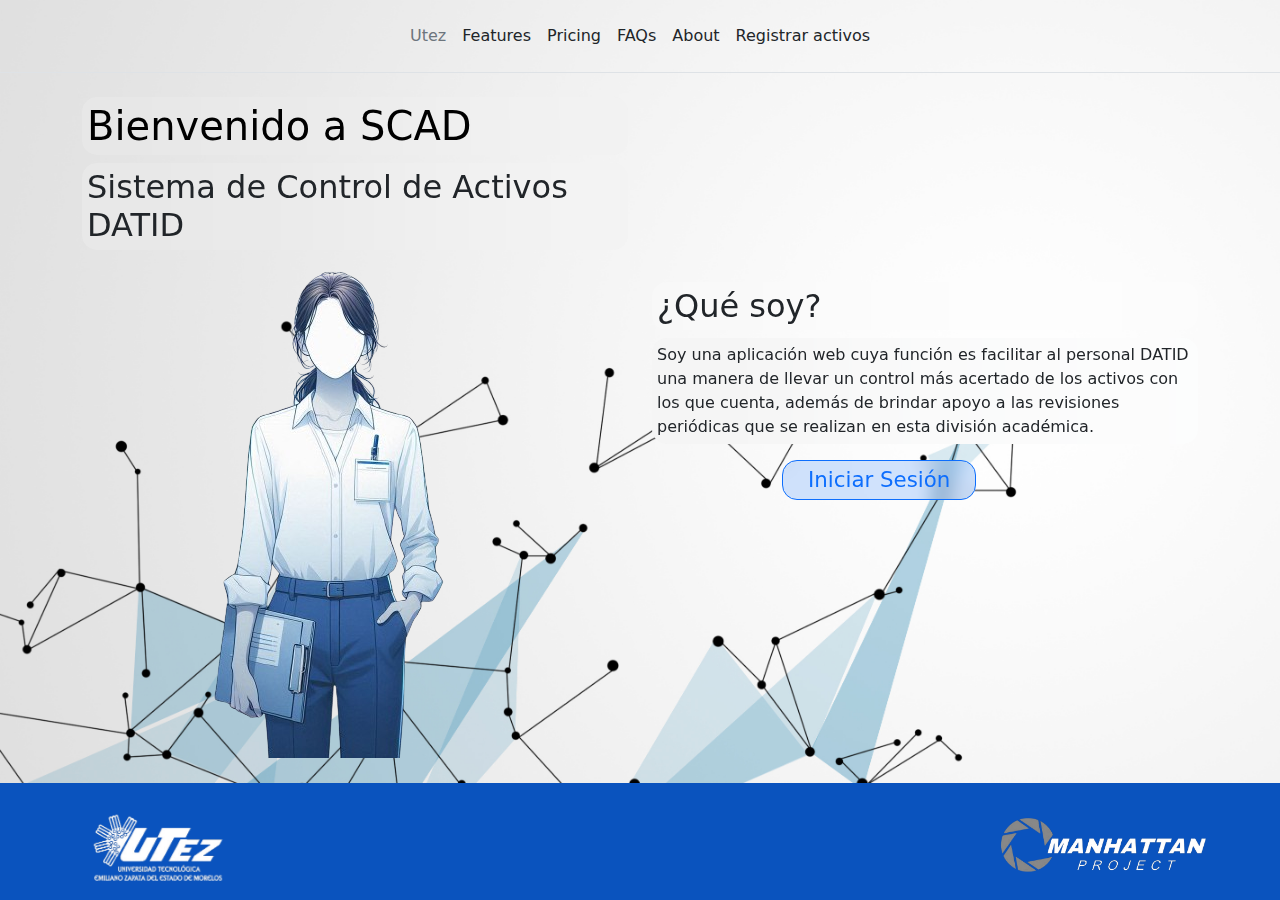
<file: index.html>
<!DOCTYPE html>
<html lang="es">
<head>
    <meta charset="UTF-8">
    <meta name="viewport" content="width=device-width, initial-scale=1.0">
    <title>SCAD</title>
    <link rel="icon" type="image/x-icon" href="img/logo_mini.png" alt="Logo mini para pestaña">
    <link rel='stylesheet' type='text/css' media='screen' href='css/bootstrap.css'>
    <link rel='stylesheet' type='text/css' media='screen' href='css/Styles_main.css'>
</head>
<body>
    <header class="d-flex flex-wrap align-items-center justify-content-center justify-content-md-between py-3 mb-4 border-bottom">
        <a href="/" class="d-flex align-items-center col-md-3 mb-2 mb-md-0 text-dark text-decoration-none">
            <svg class="bi me-2" width="40" height="32" role="img" aria-label="Bootstrap"><use xlink:href="#bootstrap"/></svg>
        </a>

        <ul class="nav col-12 col-md-auto mb-2 justify-content-center mb-md-0">
            <li><a href="http://www.utez.edu.mx/" class="nav-link px-2 link-secondary">Utez</a></li>
            <li><a href="#" class="nav-link px-2 link-dark">Features</a></li>
            <li><a href="#" class="nav-link px-2 link-dark">Pricing</a></li>
            <li><a href="#" class="nav-link px-2 link-dark">FAQs</a></li>
            <li><a href="#" class="nav-link px-2 link-dark">About</a></li>
            <li><a href="integrantes/RegistrarActivos.html" class="nav-link px-2 link-dark">Registrar activos</a></li>
        </ul>

        <div class="col-md-3 text-end">
            <!-- Botón de iniciar sesión puede ir aquí si es necesario -->
        </div>
    </header>

    <div class="container">
        <div class="row">
            <div class="col-md-6">
                <h1 class="encabezado blur">Bienvenido a SCAD</h1>
                <h2 class="encabezado2 blur">Sistema de Control de Activos DATID</h2>
            </div>
            <div class="col-md-6">
            </div>
        </div>
        <div class="row">
            <div class="col-md-6">
                <img src="img/img.png" alt="Woman" class="img-fluid d-none d-md-block">
            </div>
            <div class="col-md-6">
                <br>
                <h2 class="encabezado2 blur">¿Qué soy?</h2>
                <p class="parrafo blur">Soy una aplicación web cuya función es facilitar al personal DATID
                   una manera de llevar un control más acertado de los activos con los que cuenta,
                   además de brindar apoyo a las revisiones periódicas que se realizan en esta división académica.</p>
                <button type="button" class="btn btn-outline-primary me-2 blur2">Iniciar Sesión</button>
            </div>
        </div>
    </div>

    <footer class="d-flex justify-content-between align-items-center p-3">
        <img class="img_utez" src="img/images-removebg-preview%20(1).png" alt="Logo UTEZ">
        <img src="img/image%20(1).png" class="proy_logo" alt="Logo Proyecto">
    </footer>
</body>
</html>
</file>
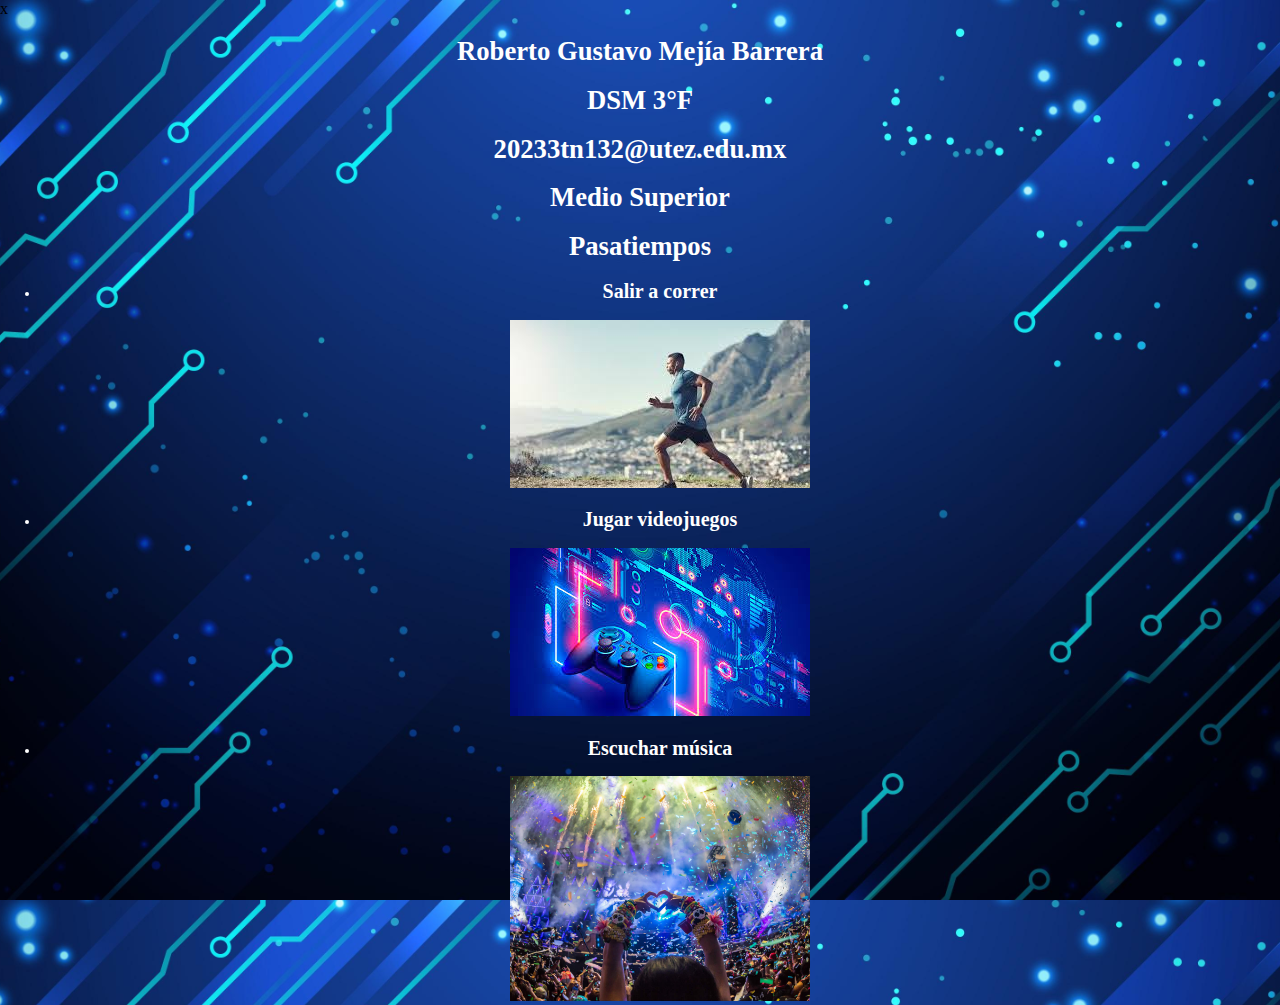
<file: integrantes/20233tn132.html>
<!DOCTYPE html>
<html>
<head>
    <meta charset='utf-8'>
    <meta http-equiv='X-UA-Compatible' content='IE=edge'>
    <title>20233tn132 Gustavo</title>
    <meta name='viewport' content='width=device-width, initial-scale=1'>
    <link rel='stylesheet' type='text/css' media='screen' href='../css/132.css'>
    
</head>
<body>
    <div class="fondo">x
    <div class="contenedor">
	<h1>Roberto Gustavo Mejía Barrera</h1>
	<h1>DSM 3°F</h1>
	<h1>20233tn132@utez.edu.mx</h1>
	<h1>Medio Superior</h1>
	<h1>Pasatiempos</h1>
	<ul>
		
		<li><h2>Salir a correr</h2>
        <img src="../img/correr.jpg" alt="Descripción de la imagen"></li>
		<li><h2>Jugar videojuegos</h2>
        <img src="../img/games.jpg" alt="Descripción de la imagen"></li>
        <li><h2>Escuchar música</h2>
        <img src="../img/festival-de-musica-electronica.jpg" alt="Descripción de la imagen" class="imgeElec"></li>
	</ul></div>
    </div>
</body>
</html>
</file>
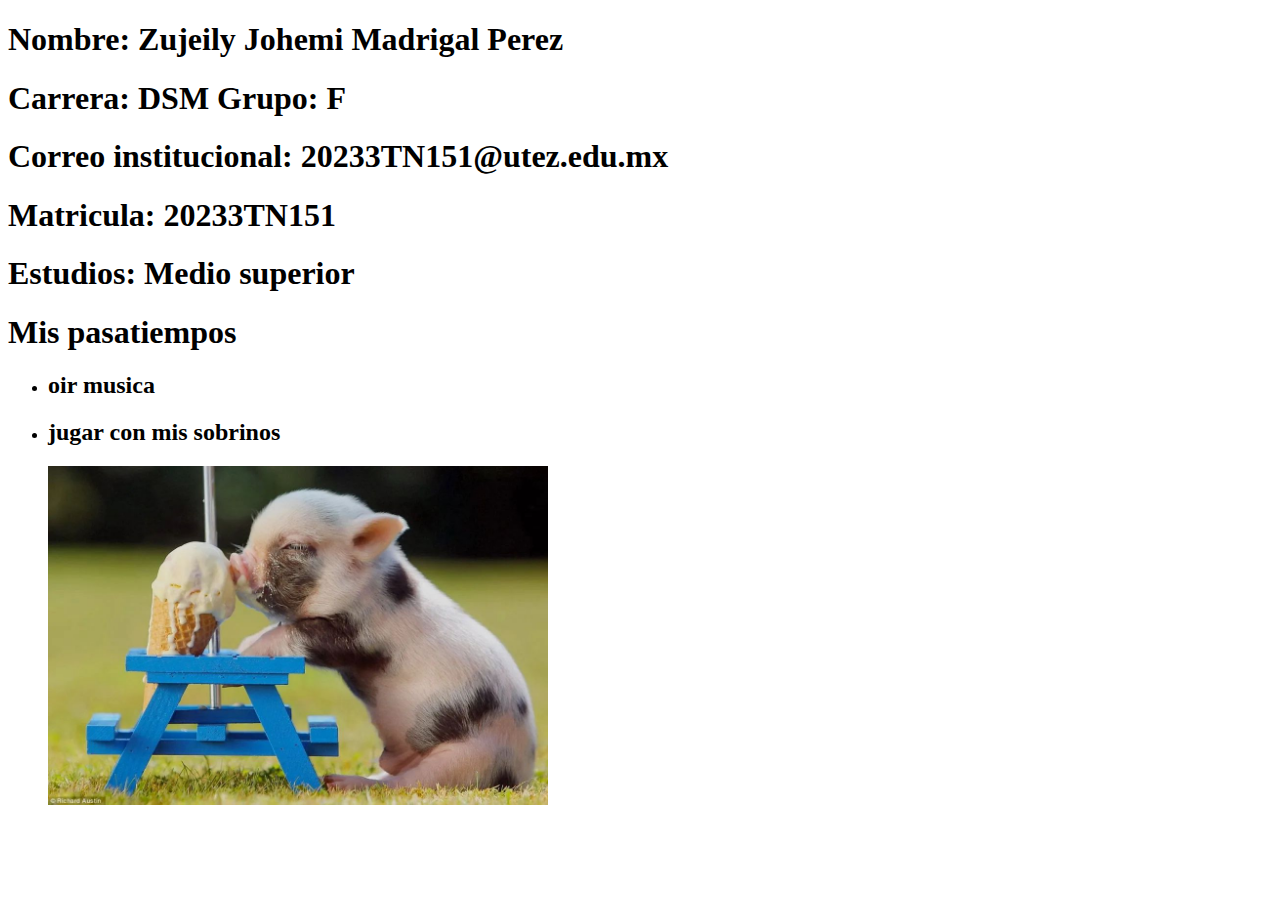
<file: integrantes/20233tn151.html>
<!DOCTYPE html>
<html lang="en">
<head>
    <meta charset="UTF-8">
    <meta name="viewport" content="width=device-width, initial-scale=1.0">
    <title>Mi primera pagina web</title>
</head>

<body>
    <h1>Nombre: Zujeily Johemi Madrigal Perez </h1>
    <h1>Carrera: DSM Grupo: F</h1>
    <h1>Correo institucional: 20233TN151@utez.edu.mx</h1>
    <h1>Matricula: 20233TN151</h1>
    <h1>Estudios: Medio superior</h1>
    <h1>Mis pasatiempos</h1>
    <ul>
        <li> <h2>oir musica</h2></li>
        <li> <h2>jugar con mis sobrinos</h2></li>
<img src="../img/puerquito.jpeg" alt="un puerquito comiendo helado" width="500">
    </ul>
</body>
</html>
</file>
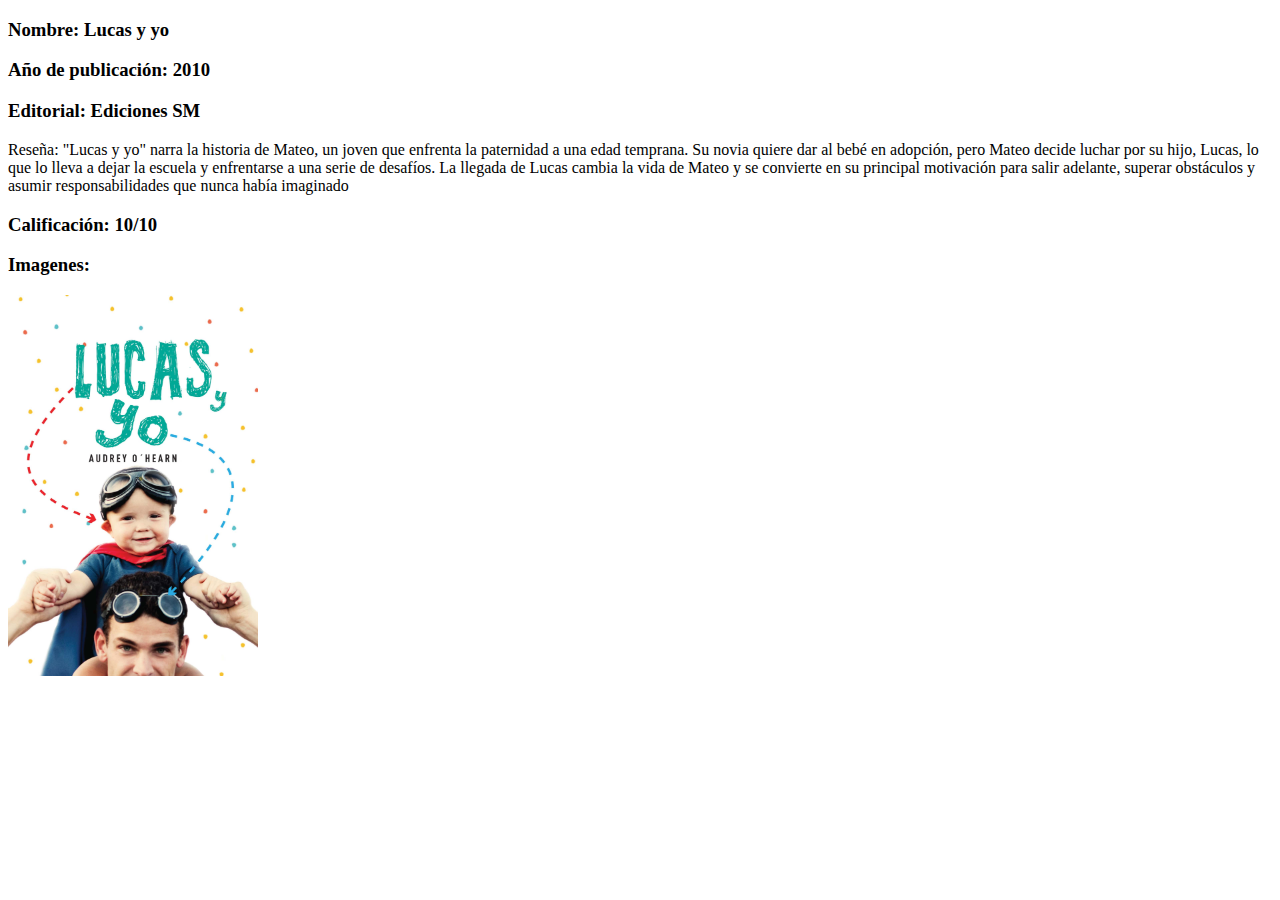
<file: integrantes/20233tn151_Libro.html>
<!DOCTYPE html>
<html lang="en">
<head>
	<meta charset="UTF-8">
	<meta name="viewport" content="width=device-width, initial-scale=1.0">
	<title>Lucas y yo </title>
</head>

<body>
	<h3>Nombre: Lucas y yo </h3>
	<h3>Año de publicación: 2010</h3>
	<h3>Editorial: Ediciones SM</h3>
	<p>Reseña: "Lucas y yo" narra la historia de Mateo, un joven que enfrenta la paternidad a una edad temprana. Su novia quiere dar al bebé en adopción, pero Mateo decide luchar por su hijo, Lucas, lo que lo lleva a dejar la escuela y enfrentarse a una serie de desafíos. La llegada de Lucas cambia la vida de Mateo y se convierte en su principal motivación para salir adelante, superar obstáculos y asumir responsabilidades que nunca había imaginado</p>
	<h3>Calificación: 10/10</h3>
    <h3>Imagenes:</h3>
    <img src="../img/978607243777.jpg" alt="lucas" width="250">
    
   </body>
</html>
</file>
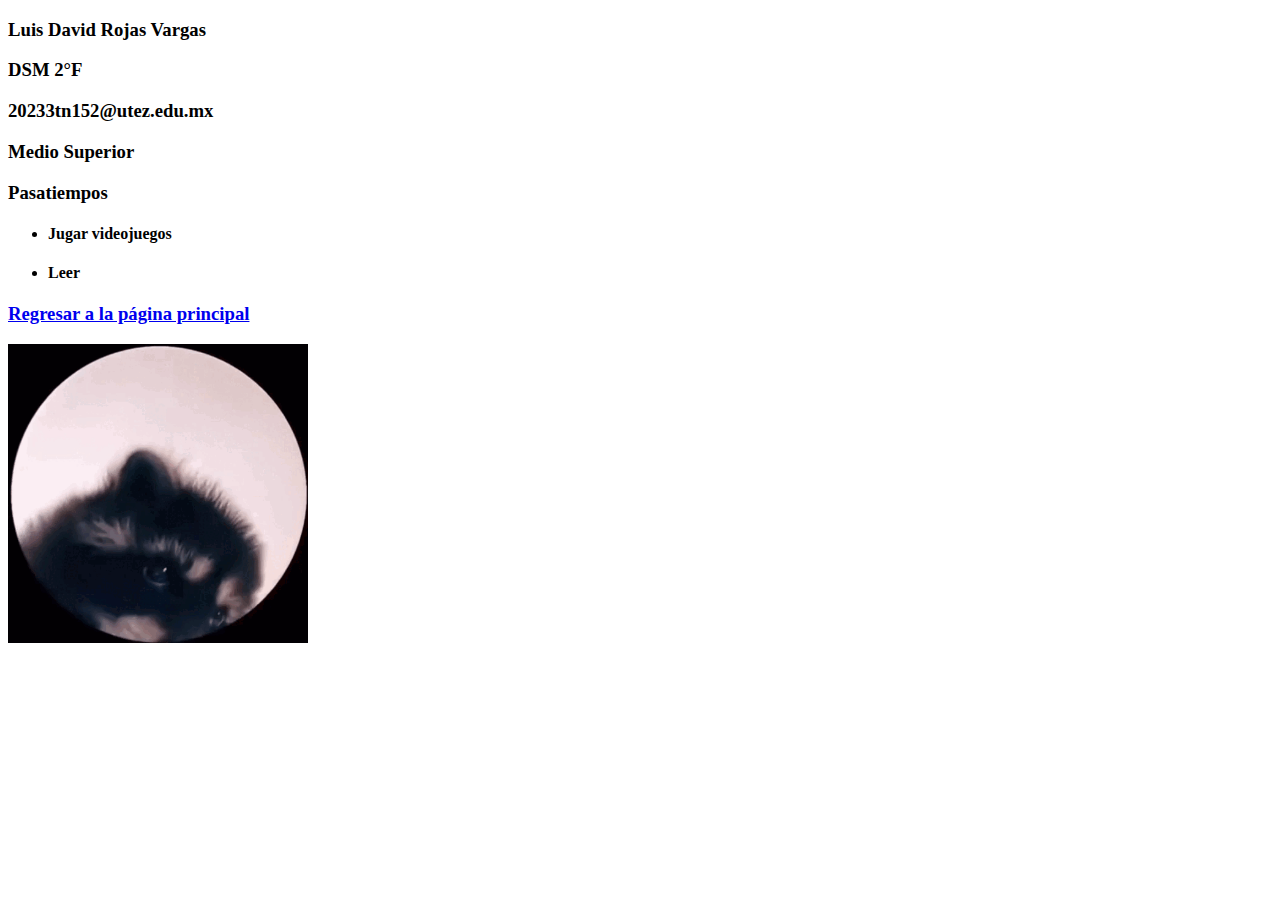
<file: integrantes/20233tn152.html>
<!DOCTYPE html>
<html lang="en">
<head>
	<meta charset="UTF-8">
	<meta name="viewport" content="width=device-width, initial-scale=1.0">
	<title>Rojas Vargas Luis David</title>
</head>

<body>
	<h3>Luis David Rojas Vargas</h3>
	<h3>DSM 2°F</h3>
	<h3>20233tn152@utez.edu.mx</h3>
	<h3>Medio Superior</h3>
	<h3>Pasatiempos</h3>
	<ul>
		
		<li><h4>Jugar videojuegos</h4></li>
		<li><h4>Leer</h4></li>
	</ul>

	<h3><a href="../index.html">Regresar a la página principal</a></h3>
	<img src="../img/mapache_pedro.gif" alt="Mapache" width="300">
</body>
</html>
</file>
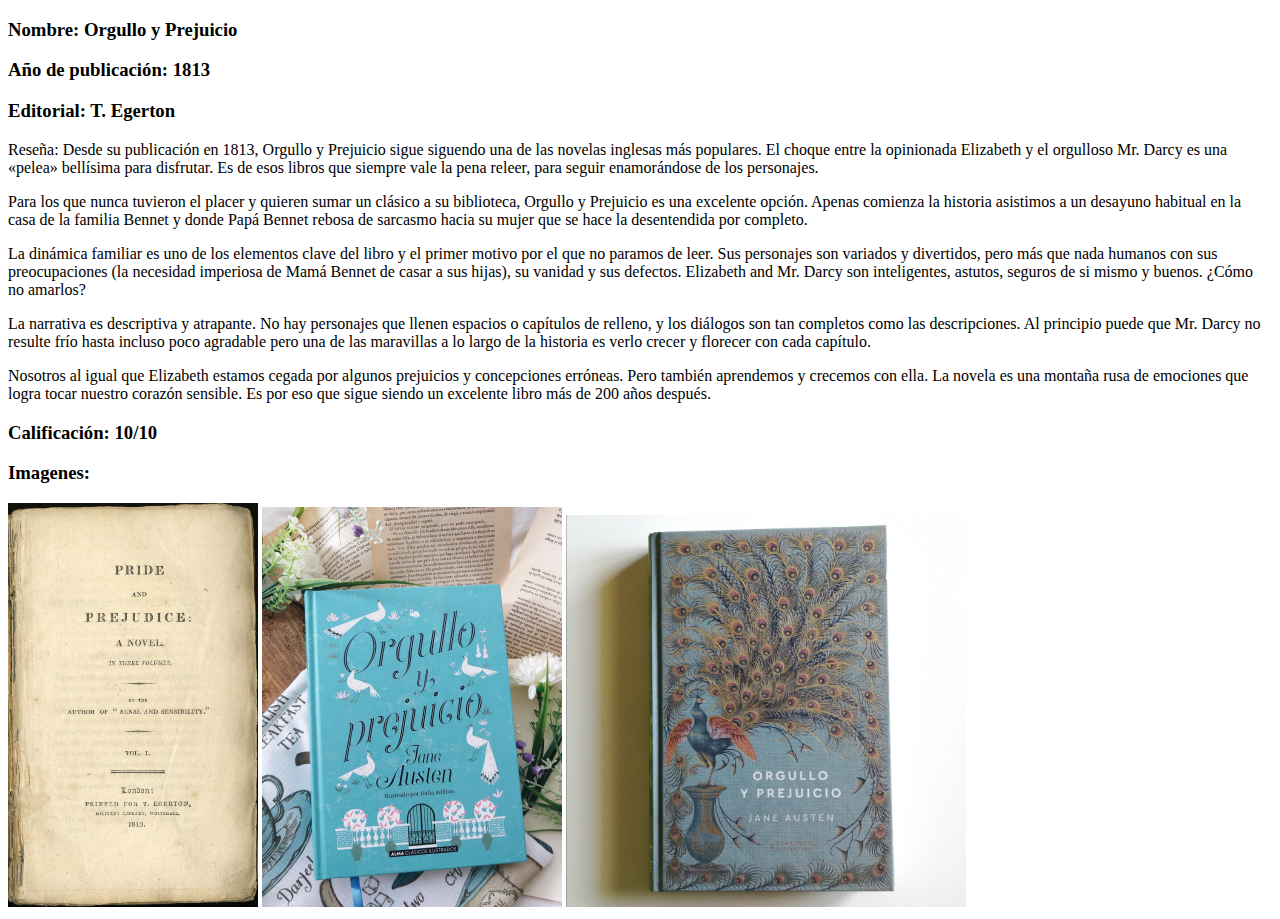
<file: integrantes/20233tn152_Libro.html>
<!DOCTYPE html>
<html lang="en">
<head>
	<meta charset="UTF-8">
	<meta name="viewport" content="width=device-width, initial-scale=1.0">
	<title>Orgullo y Prejuicio</title>
</head>

<body>
	<h3>Nombre: Orgullo y Prejuicio</h3>
	<h3>Año de publicación: 1813</h3>
	<h3>Editorial: T. Egerton</h3>
	<p>Reseña: Desde su publicación en 1813, Orgullo y Prejuicio
        sigue siguendo una de las novelas inglesas más populares. El choque 
       entre la opinionada Elizabeth y el orgulloso Mr. Darcy es una «pelea» 
       bellísima para disfrutar. Es de esos libros que siempre vale la pena 
       releer, para seguir enamorándose de los personajes.</p>
       <p>Para los que nunca tuvieron el placer y quieren sumar un clásico a su biblioteca, Orgullo y Prejuicio
        es una excelente opción. Apenas comienza la historia asistimos a un 
       desayuno habitual en la casa de la familia Bennet y donde Papá Bennet 
       rebosa de sarcasmo hacia su mujer que se hace la desentendida por 
       completo.</p>
       <p>La dinámica familiar es uno de los elementos clave del libro y el primer motivo por 
       el que no paramos de leer. Sus personajes son variados y divertidos, 
       pero más que nada humanos con sus preocupaciones (la necesidad imperiosa
        de Mamá Bennet de casar a sus hijas), su vanidad y sus defectos. 
       Elizabeth and Mr. Darcy son inteligentes, astutos, seguros de si mismo y
        buenos. ¿Cómo no amarlos?</p>
       <p>La narrativa es descriptiva y atrapante. No hay personajes que llenen 
       espacios o capítulos de relleno, y los diálogos son tan completos como 
       las descripciones. Al principio puede que Mr. Darcy no resulte frío 
       hasta incluso poco agradable pero una de las maravillas a lo largo de la
        historia es verlo crecer y florecer con cada capítulo.</p>
       <p>Nosotros al igual que Elizabeth estamos cegada por algunos prejuicios y 
       concepciones erróneas. Pero también aprendemos y crecemos con ella. La 
       novela es una montaña rusa de emociones que logra tocar nuestro corazón 
       sensible. Es por eso que sigue siendo un excelente libro más de 200 años
        después.</p>
	<h3>Calificación: 10/10</h3>
    <h3>Imagenes:</h3>
    <img src="../img/libro1.jpg" alt="Primer libro" width="250">
    <img src="..//img/libro2.jpg" alt="Libro 2" width="300">
    <img src="../img/libro3.jpg" alt="Libro 3" width="400">
</body>
</html>
</file>
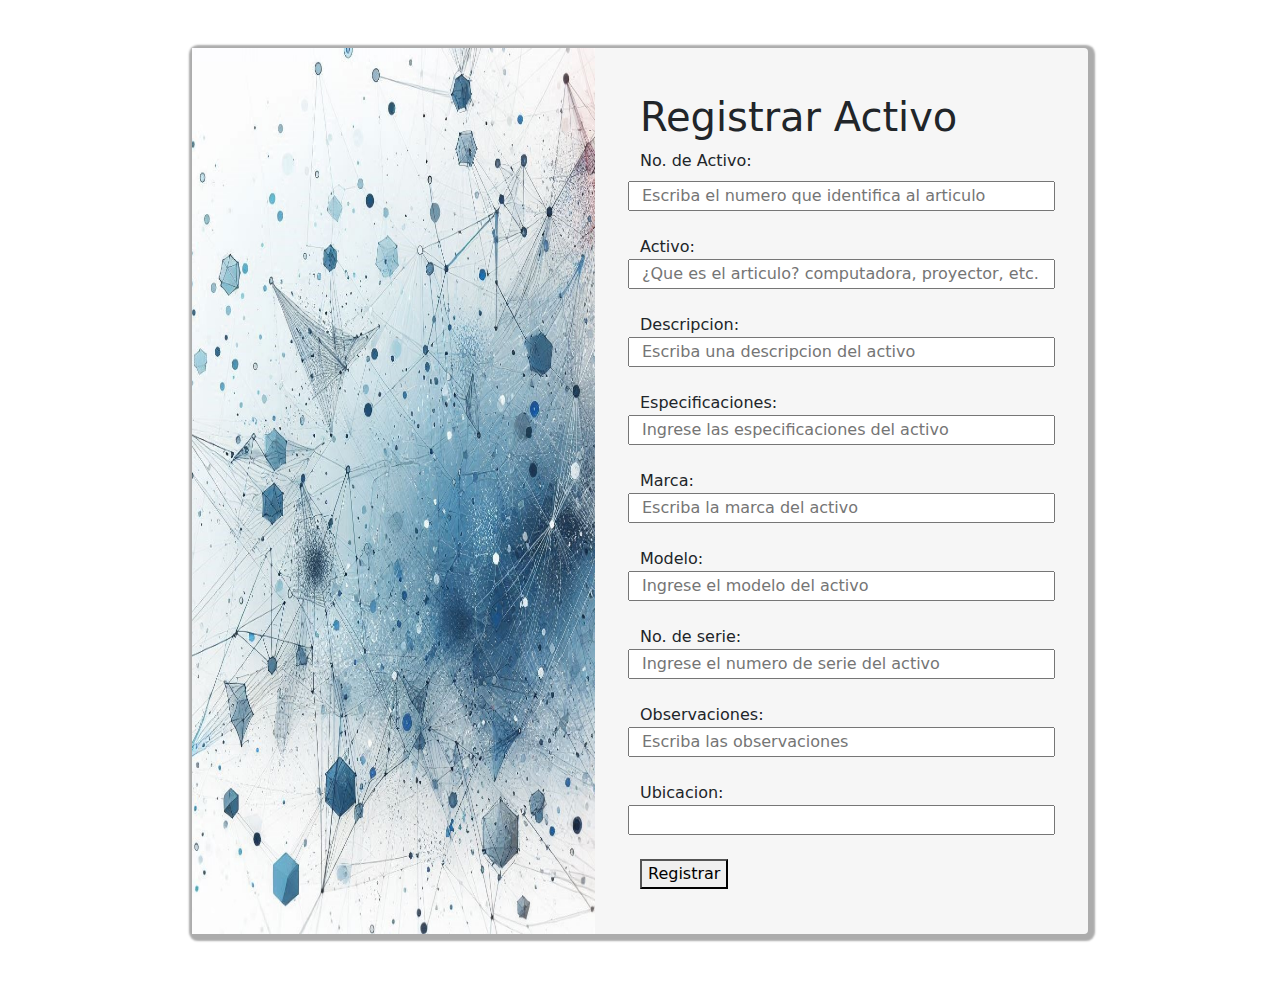
<file: integrantes/RegistrarActivos.html>
<!DOCTYPE html>
<html lang="en">
<head>
    <meta charset="UTF-8">
    <title>Title</title>
    <link rel='stylesheet' type='text/css' media='screen' href='../css/bootstrap.css'>
    <link rel='stylesheet' type='text/css' media='screen' href='../css/RegActi.css'>
</head>
<body>
<br><br>


<div class="container">
    <div class="col form2">
        <img src="../img/form_img.jpg" class="firm">
    </div>
    <div class="col form">
        <h1 id="miId">Registrar Activo</h1>


        <form id="myForm" action="VerAct.html" method="get" >
            <div class="row">
                <label class="form-label">No. de Activo:</label>
                    <input type="text" name="IdAct" placeholder="Escriba el numero que identifica al articulo" required id="IdAct">

            </div>
            <br>
            <div class="row">
                <label>Activo:</label>
                    <input type="text" name="NameAct" placeholder="¿Que es el articulo? computadora, proyector, etc." required id="NameAct">
                    <br>

            </div>
            <br>

            <div class="row">
                <label>Descripcion:</label>
                    <input type="text" name="Descripcion" placeholder="Escriba una descripcion del activo" required id="Descripcion">
                    <br>

            </div>
            <br>

            <div class="row">
                <label>Especificaciones:</label>
                    <input type="text" name="EspAct" required id="EspAct" placeholder="Ingrese las especificaciones del activo">

            </div>
            <br>

            <div class="row">
                <label>Marca:</label>
                    <input type="text" id="MarcaAct" name="MarcaAct" required placeholder="Escriba la marca del activo">

            </div>
            <br>

            <div class="row">
                <label>Modelo:</label>
                    <input type="text" name="ModeloAct" placeholder="Ingrese el modelo del activo" required id="ModeloAct">

            </div>
            <br>

            <div class="row">
                <label>No. de serie:</label>
                    <input type="text" name="SerieAct" id="SerieAct" placeholder="Ingrese el numero de serie del activo">

            </div>
            <br>

            <div class="row">
                <label>Observaciones:</label>
                    <input type="text" name="Observaciones" id="Observaciones" placeholder="Escriba las observaciones">

            </div>
<br>
            <div class="row">
                <label>Ubicacion:</label>
                <input type="text" name="Ubicacion" id="Ubicacion">

            </div>
            <br>
            <button type="submit" value="Registrar">Registrar</button>

        </form>
    </div>
</div>
<br><br>

</body>
</html>
</file>
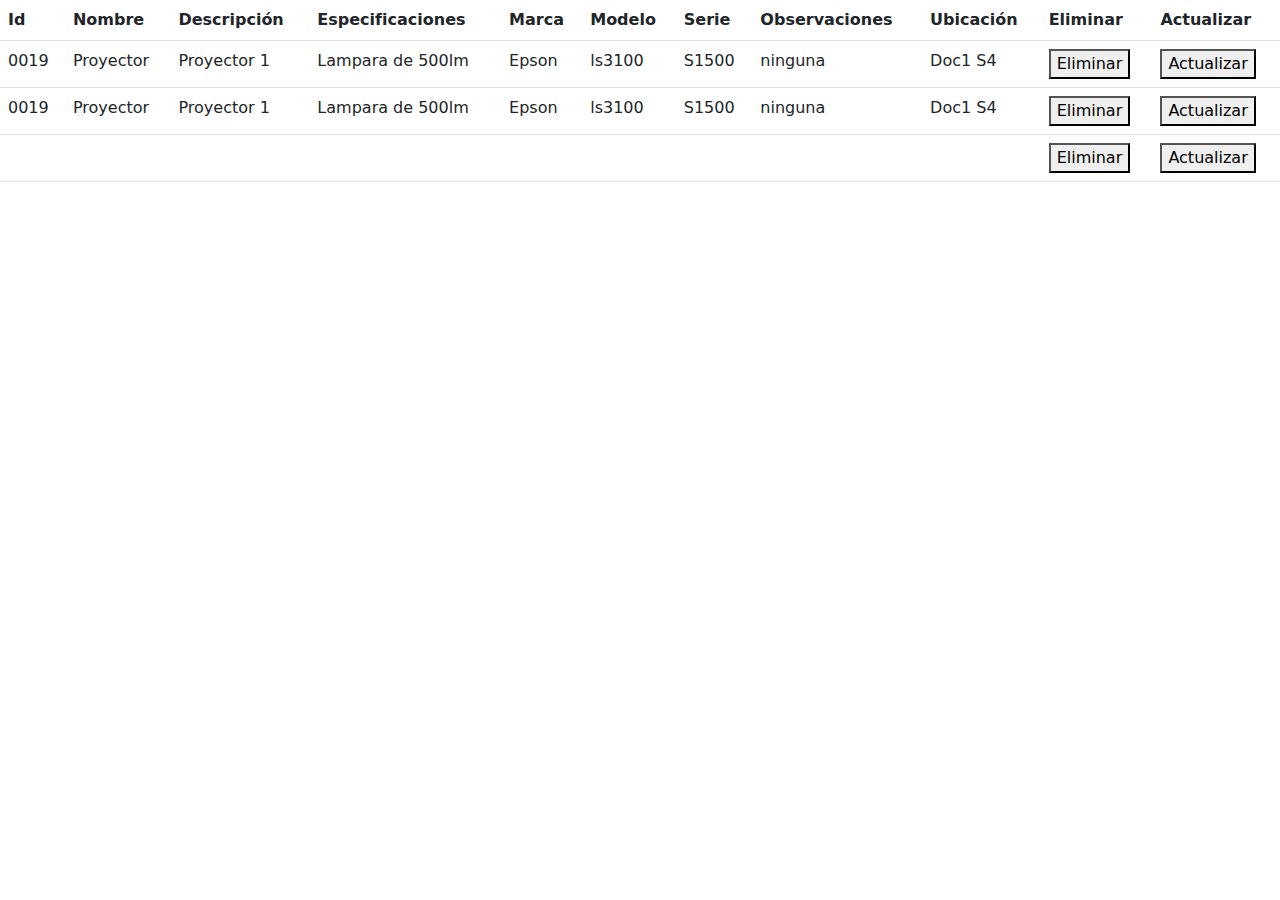
<file: integrantes/VerAct.html>
<!DOCTYPE html>
<html lang="es">
<head>
    <meta charset="UTF-8">
    <meta name="viewport" content="width=device-width, initial-scale=1.0">
    <title>Tabla con Botones de Eliminar</title>
    <link rel='stylesheet' type='text/css' media='screen' href='../css/bootstrap.css'>
</head>
<body>
<table id="table" class="table">
    <thead>
    <tr>
        <th>Id</th>
        <th>Nombre</th>
        <th>Descripción</th>
        <th>Especificaciones</th>
        <th>Marca</th>
        <th>Modelo</th>
        <th>Serie</th>
        <th>Observaciones</th>
        <th>Ubicación</th>
        <th>Eliminar</th>
        <th>Actualizar</th>
    </tr>
    </thead>
    <tbody>
    <!-- Aquí se añadirán las filas dinámicamente -->
    </tbody>
</table>

<script>
    // Función para obtener parámetros de la URL
    getParameter = (key) => {
        address = window.location.search;
        parameterList = new URLSearchParams(address);
        return parameterList.get(key);
    }

    const IdAct = [];
    const NameAct = [];
    const Descripcion = [];
    const EspAct = [];
    const MarcaAct = [];
    const ModeloAct = [];
    const SerieAct = [];
    const Observaciones = [];
    const Ubicacion = [];

    IdAct[0] = "0019";
    NameAct[0] = "Proyector";
    Descripcion[0] = "Proyector 1"
    EspAct[0] = "Lampara de 500lm"
    ModeloAct[0] = "ls3100";
    SerieAct[0] = "S1500";
    Observaciones[0] = "ninguna";
    Ubicacion[0] = "Doc1 S4";
    MarcaAct[0] = "Epson";

    IdAct[1] = "0019";
    NameAct[1] = "Proyector";
    Descripcion[1] = "Proyector 1"
    EspAct[1] = "Lampara de 500lm"
    ModeloAct[1] = "ls3100";
    SerieAct[1] = "S1500";
    Observaciones[1] = "ninguna";
    Ubicacion[1] = "Doc1 S4";
    MarcaAct[1] = "Epson";

    // Obtener los valores de los parámetros
    IdAct[2] = getParameter("IdAct");
    NameAct[2] = getParameter("NameAct");
    Descripcion[2] = getParameter("Descripcion");
    EspAct[2] = getParameter("EspAct");
    MarcaAct[2] = getParameter("MarcaAct");
    ModeloAct[2] = getParameter("ModeloAct");
    SerieAct[2] = getParameter("SerieAct");
    Observaciones[2] = getParameter("Observaciones");
    Ubicacion[2] = getParameter("Ubicacion");

    console.log("id : " + IdAct[2]);
    console.log("act es: " + NameAct[2]);
    console.log("Descripcion :" + Descripcion[2]);
    console.log("especificaciones :" + EspAct[2]);
    console.log("MarcaAct:" + MarcaAct[2]);
    console.log("modelo :" + ModeloAct[2]);
    console.log("serie : " + SerieAct[2]);
    console.log("ovservaciones : " + Observaciones[2]);
    console.log("ubicaciones : " + Ubicacion[2]);

    function eliminar(i) {
        // Eliminar el elemento de los arrays
        IdAct.splice(i, 1);
        NameAct.splice(i, 1);
        Descripcion.splice(i, 1);
        EspAct.splice(i, 1);
        MarcaAct.splice(i, 1);
        ModeloAct.splice(i, 1);
        SerieAct.splice(i, 1);
        Observaciones.splice(i, 1);
        Ubicacion.splice(i, 1);

        // Recargar la tabla
        cargarTabla();
    }

    function cargarTabla() {
        const tableBody = document.querySelector("#table tbody");
        tableBody.innerHTML = ""; // Limpiar el cuerpo de la tabla

        for (let i = 0; i < IdAct.length; i++) {
            const fila = document.createElement('tr');

            const celdaid = document.createElement('td');
            celdaid.textContent = IdAct[i];
            fila.appendChild(celdaid);

            const celdaname = document.createElement('td');
            celdaname.textContent = NameAct[i];
            fila.appendChild(celdaname);

            const celDes = document.createElement('td');
            celDes.textContent = Descripcion[i];
            fila.appendChild(celDes);

            const celdaesp = document.createElement('td');
            celdaesp.textContent = EspAct[i];
            fila.appendChild(celdaesp);

            const celdmarca = document.createElement('td');
            celdmarca.textContent = MarcaAct[i];
            fila.appendChild(celdmarca);

            const celdmodelo = document.createElement('td');
            celdmodelo.textContent = ModeloAct[i];
            fila.appendChild(celdmodelo);

            const celdaserie = document.createElement('td');
            celdaserie.textContent = SerieAct[i];
            fila.appendChild(celdaserie);

            const celdaovs = document.createElement('td');
            celdaovs.textContent = Observaciones[i];
            fila.appendChild(celdaovs);

            const celdaubicacion = document.createElement('td');
            celdaubicacion.textContent = Ubicacion[i];
            fila.appendChild(celdaubicacion);

            const celdaEliminar = document.createElement('td');
            const botonEliminar = document.createElement('button');
            botonEliminar.textContent = "Eliminar";
            botonEliminar.onclick = function () {
                eliminar(i);
            };
            celdaEliminar.appendChild(botonEliminar);
            fila.appendChild(celdaEliminar);

            const celdaAct = document.createElement('td');
            const botonAct = document.createElement('button');
            botonAct.textContent = "Actualizar";
            botonAct.onclick = function () {
                eliminar(i);
            };
            celdaAct.appendChild(botonAct);
            fila.appendChild(celdaAct);



            tableBody.appendChild(fila);
        }
    }

    cargarTabla(); // Inicializar la tabla con los datos actuales
</script>
</body>
</html>
</file>
<file: css/Styles_main.css>
html, body {
    height: 100%;
    margin: 0;
    padding: 0;
    background-image: url('../img/Lovepik_com-400143419-gray-bottom-geometry.jpg');
    background-size: cover;
}

footer {
    background-color: #0a53be;
    height: 13%;
    display: flex;
    position: fixed;
    bottom: 0;
    width: 100%;
}

h1{
    color: black;
}

.img_utez{
    height: 8%;
    position: fixed;
    bottom: 1.8%;
    left: 7%;
}

.proy_logo{
    height: 8%;
    position: fixed;
    bottom: 2%;
    right: 5%;
}

.btn.btn-outline-primary.me-2 {
    margin-left: 130px;
    display: flex;
    justify-content: center;
    align-items: center;
    font-size: 16pt;
    padding: 15px 25px;
    bottom: 43%;
    height: 8%;  
}

@media screen and (max-width: 600px) {
    .img_wom{
        left: 80%;
        bottom: 10%;
    }
}

.encabezado {
    font-size: 2.5em;
}
.encabezado2 {
    font-size: 2em;
}
.parrafo {
    font-size: 1em;
}

.blur {
    background-color: rgba(255, 255, 255, 0.088);
    border-radius: 15px; /* Esquinas redondeadas */
    padding: 5px 5px; /* Espacio dentro del rectángulo */
    backdrop-filter: blur(100px); /* Efecto de desenfoque en el fondo */
    -webkit-backdrop-filter: blur(10px); /* Efecto de desenfoque para Safari */
}

.blur2 {
    background-color: rgba(0, 102, 255, 0.173); /* Fondo blanco semitransparente */
    border-radius: 15px; /* Esquinas redondeadas */
    padding: 5px 5px; /* Espacio dentro del rectángulo */
    backdrop-filter: blur(10px); /* Efecto de desenfoque en el fondo */
    -webkit-backdrop-filter: blur(10px); /* Efecto de desenfoque para Safari */
}

@media (max-width: 600px) {
    .encabezado {
        font-size: 1.5em;
    }
    .encabezado2 {
        font-size: 1.2em;
    }
    .parrafo {
        font-size: 0.9em;
    }
}
</file>
<file: css/132.css>
.contenedor {
    text-align: center; /* Para centrar horizontalmente */
    height: 200px; /* Esto es solo para ilustrar */
    font-size: 10pt;
    font-family: Maiandra GD;
    color: #fff;
}


.imgeElec{
    width: 300px; /* Ancho de la imagen */
    height: auto;
}

body {
    background-image: url('../img/4884273.jpg'); /* Ruta de la imagen de fondo */
    background-size: cover; /* Ajusta el tamaño de la imagen para cubrir toda la página */
    background-position: center; /* Centra la imagen de fondo */
    height: 100vh; /* Ajusta la altura de la página al tamaño de la ventana del navegador */
    margin: 0; /* Elimina el margen predeterminado del cuerpo */
    padding: 0; /* Elimina el relleno predeterminado del cuerpo */
    
}
</file>
<file: css/RegActi.css>
.container{
    background-color: #F6F6F6;
    display: flex;
    width: 70%;
    box-shadow: 2px 2px 2px 5px #ACACAC;
    border-radius: 4px;
    padding: 0;
}

.firm{
    width: 100%;
    height: 100%;
    position: relative;
    background-size: cover ;
    right: 0px;
    padding: 0;
    margin: 0;
}

.form{
    padding: 5%;
}

.form2{
    padding: 0%;
}
</file>
